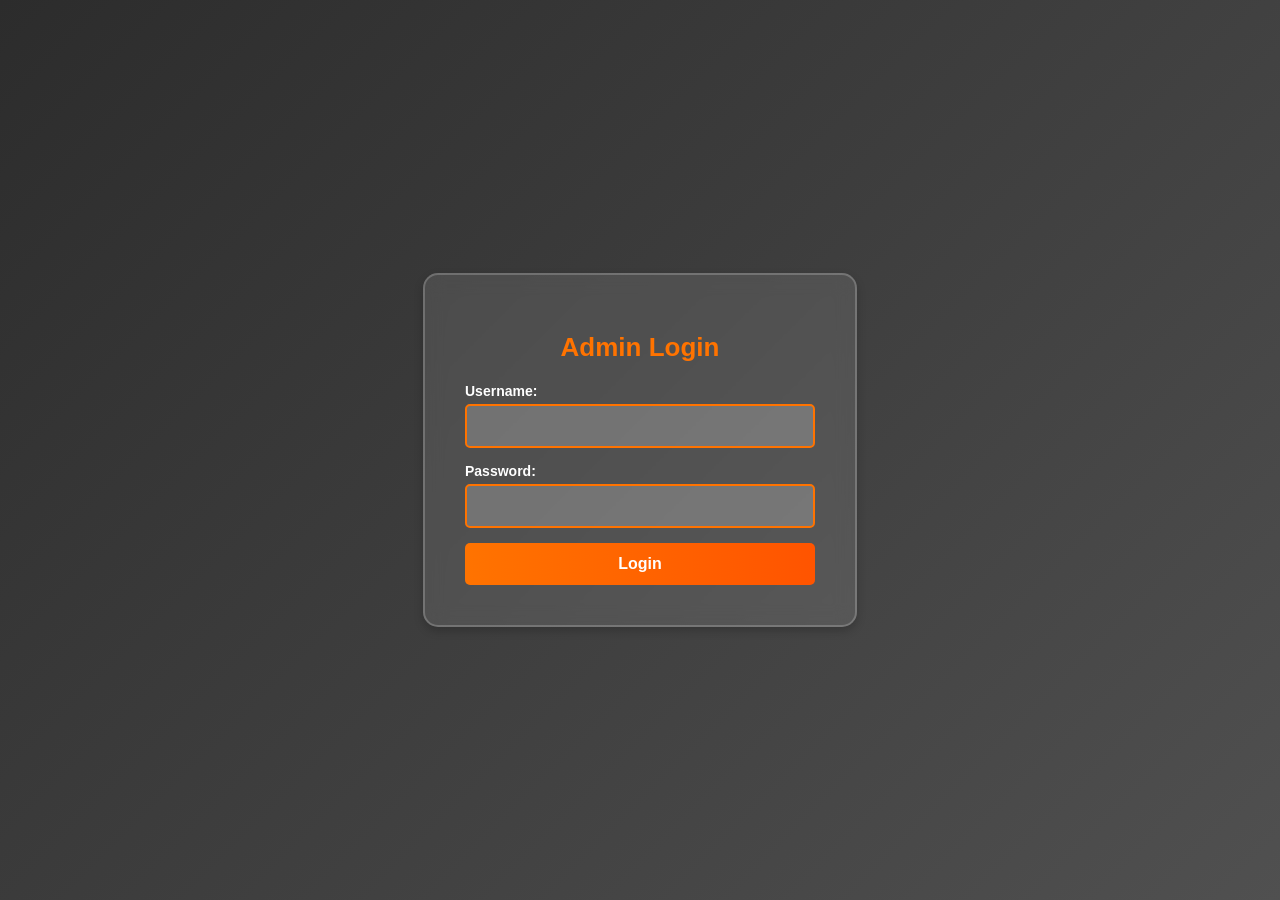
<file: templates/admin.html>
<!DOCTYPE html>
<html lang="en">
<head>
    <meta charset="UTF-8">
    <meta name="viewport" content="width=device-width, initial-scale=1.0">
    <title>Admin Login</title>
   <style>
       /* Background Styling */
body {
    font-family: 'Poppins', sans-serif;
    background: linear-gradient(135deg, #2c2c2c, #505050); /* Dark gray gradient */
    height: 100vh;
    display: flex;
    justify-content: center;
    align-items: center;
    margin: 0;
}

/* Login Card */
.login-container {
    background: rgba(255, 255, 255, 0.1); /* Glass effect */
    backdrop-filter: blur(10px);
    padding: 40px;
    border-radius: 15px;
    box-shadow: 0 4px 10px rgba(0, 0, 0, 0.2);
    text-align: center;
    width: 350px;
    border: 2px solid rgba(255, 255, 255, 0.2);
}

/* Title */
h1 {
    color: #ff7300;
    font-size: 26px;
    margin-bottom: 20px;
}

/* Form Styling */
form {
    display: flex;
    flex-direction: column;
}

label {
    font-size: 14px;
    font-weight: bold;
    color: #fff;
    text-align: left;
    margin-bottom: 5px;
}

input {
    padding: 12px;
    margin-bottom: 15px;
    border: 2px solid #ff7300;
    border-radius: 5px;
    font-size: 14px;
    background: rgba(255, 255, 255, 0.2);
    color: #fff;
    outline: none;
    transition: all 0.3s;
}

input:focus {
    border-color: #ff5400;
    background: rgba(255, 255, 255, 0.3);
}

/* Button */
button {
    background: linear-gradient(90deg, #ff7300, #ff5400);
    color: white;
    padding: 12px;
    border: none;
    border-radius: 5px;
    cursor: pointer;
    font-size: 16px;
    font-weight: bold;
    transition: 0.3s;
}

button:hover {
    background: linear-gradient(90deg, #ff5400, #e04e00);
    transform: scale(1.05);
}

/* Smooth animations */
input, button {
    transition: all 0.3s ease;
}

   </style>
</head>
<body>
    <div class="login-container">
        <h1>Admin Login</h1>
        <form method="POST" action="{{ url_for('admin_login') }}">
            <label>Username:</label>
            <input type="text" name="username" required>
            
            <label>Password:</label>
            <input type="password" name="password" required>
            
            <button type="submit">Login</button>
        </form>
    </div>
</body>
</html>
</file>
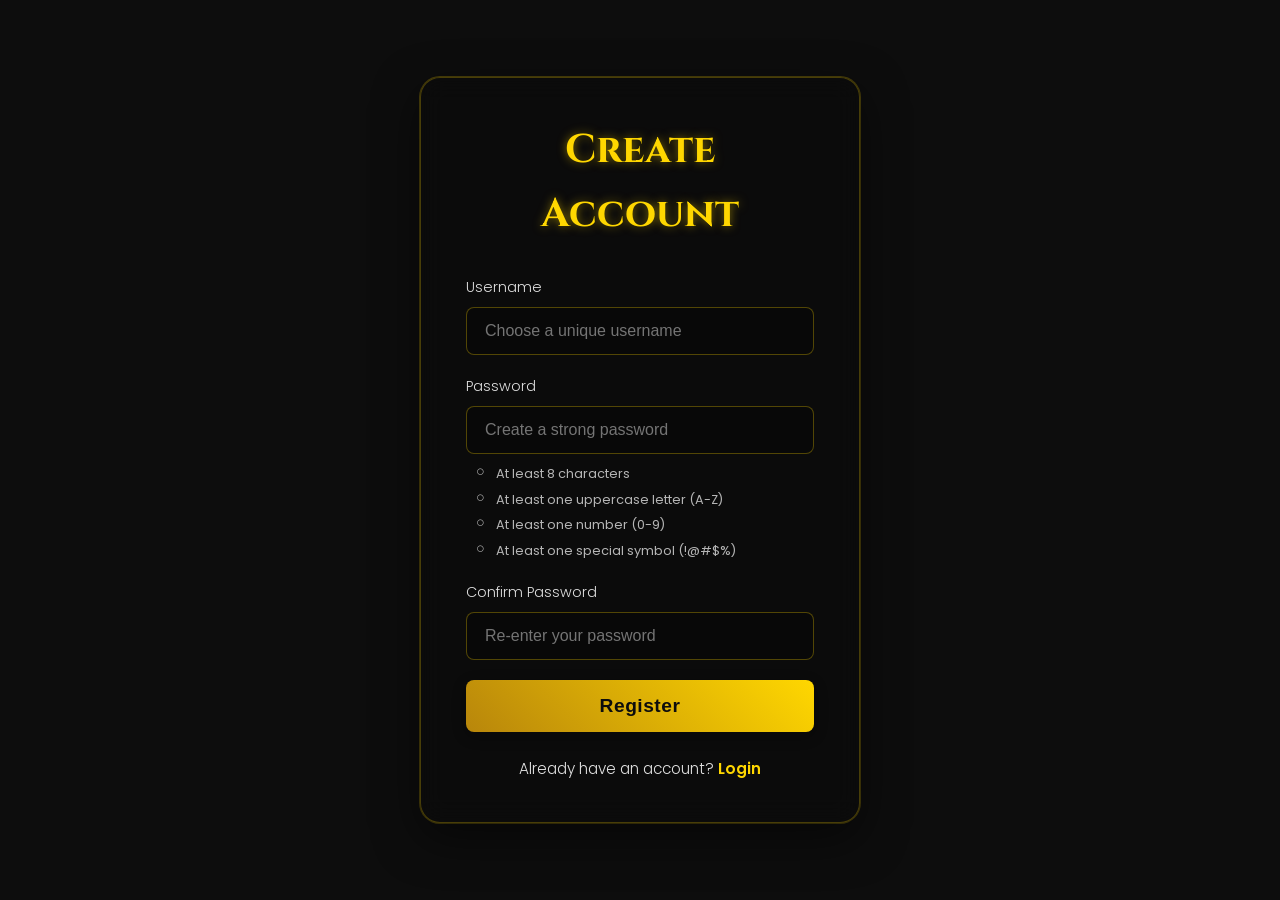
<file: templates/register.html>
<!DOCTYPE html>
<html lang="en">
<head>
    <meta charset="UTF-8">
    <meta name="viewport" content="width=device-width, initial-scale=1.0">
    <title>Create Your Account</title>
    <!-- Note: In a real project, this CSS would be in a separate styles_register.css file -->
    <style>
        @import url('https://fonts.googleapis.com/css2?family=Poppins:wght@300;400;600&display=swap');
        @import url('https://fonts.googleapis.com/css2?family=Cinzel:wght@400;700&display=swap'); /* Elegant font for headings */

        :root {
            --primary-gold: #FFD700; /* Classic Gold */
            --secondary-gold: #B8860B; /* DarkGoldenRod - for accents or darker shades */
            --rich-black: #0D0D0D; /* A very dark black */
            --content-black: #1A1A1A; /* Slightly lighter black for form elements */
            --text-color-light: #E0E0E0; /* Off-white for general text */
            --text-gold-accent: #FFD700;

            --success-color: #28a745; /* Keep standard for clarity */
            --error-color: #dc3545;   /* Keep standard for clarity */
            
            --form-bg-color-light: rgba(10, 10, 10, 0.6); /* Translucent dark for glassmorphism */
            --form-border-color: rgba(255, 215, 0, 0.25); /* Subtle gold border */
        }

        * {
            box-sizing: border-box;
            margin: 0;
            padding: 0;
        }

        body {
            font-family: 'Poppins', sans-serif;
            display: flex;
            justify-content: center;
            align-items: center;
            min-height: 100vh;
            background: var(--rich-black); /* Solid rich black background */
            /* Or a subtle gradient:
            background: linear-gradient(135deg, #222 0%, var(--rich-black) 100%);
            */
            color: var(--text-color-light);
            line-height: 1.6;
            overflow-x: hidden; /* Prevent horizontal scroll from potential glow effects */
        }

        .container {
            width: 100%;
            max-width: 480px; /* Slightly wider for a more premium feel */
            padding: 20px;
        }

        .register-form-wrapper {
            background: var(--form-bg-color-light);
            padding: 40px 45px;
            border-radius: 20px;
            box-shadow: 0 15px 45px rgba(0, 0, 0, 0.5), 0 0 0 1px var(--form-border-color);
            backdrop-filter: blur(12px);
            border: 1px solid var(--form-border-color);
        }

        .register-form-wrapper h2 {
            text-align: center;
            margin-bottom: 30px;
            font-family: 'Cinzel', serif; /* Elegant serif font */
            font-weight: 700;
            font-size: 2.5em;
            color: var(--primary-gold);
            text-shadow: 0 0 10px rgba(255, 215, 0, 0.5);
        }

        .input-group {
            margin-bottom: 20px;
            position: relative;
        }

        .input-group label {
            display: block;
            margin-bottom: 8px;
            font-weight: 300;
            font-size: 0.9em;
            color: var(--text-color-light);
        }

        .input-group input {
            width: 100%;
            padding: 14px 18px;
            border: 1px solid rgba(255, 215, 0, 0.3); /* Gold-tinted border */
            background: rgba(0,0,0,0.2); /* Darker transparent background */
            border-radius: 8px;
            color: var(--text-color-light);
            font-size: 1em;
            transition: border-color 0.3s, box-shadow 0.3s;
        }

        .input-group input::placeholder {
            color: rgba(224, 224, 224, 0.5);
        }

        .input-group input:focus {
            outline: none;
            border-color: var(--primary-gold);
            box-shadow: 0 0 15px rgba(255, 215, 0, 0.5); /* Gold glow */
        }

        #password-strength {
            margin-top: -10px;
            margin-bottom: 20px;
            padding-left: 5px; /* Align with input text a bit */
        }

        #password-strength ul {
            list-style: none;
            padding: 0;
            font-size: 0.8em;
        }

        #password-strength li {
            color: rgba(224, 224, 224, 0.8);
            transition: color 0.3s;
            position: relative;
            padding-left: 25px; /* Space for icon */
            margin-bottom: 5px;
        }
        
        #password-strength li::before {
            content: '○'; /* Default bullet */
            position: absolute;
            left: 5px;
            font-weight: bold;
            transition: content 0.3s, color 0.3s;
            font-size: 1.1em;
            line-height: 1;
        }

        #password-strength li.valid {
            color: var(--text-gold-accent);
        }
        #password-strength li.valid::before {
            content: '✔';
            color: var(--text-gold-accent);
        }

        #password-strength li.invalid {
            color: var(--error-color); /* Keep red for error indication */
        }
        #password-strength li.invalid::before {
            content: '✖';
            color: var(--error-color);
        }

        button[type="submit"] {
            width: 100%;
            padding: 15px;
            border: none;
            border-radius: 8px;
            background: linear-gradient(45deg, var(--secondary-gold), var(--primary-gold));
            color: var(--rich-black); /* Text color on button */
            font-size: 1.2em;
            font-weight: 600;
            letter-spacing: 0.5px;
            cursor: pointer;
            transition: transform 0.2s, box-shadow 0.2s, background 0.3s;
            box-shadow: 0 4px 15px rgba(0,0,0,0.2);
        }

        button[type="submit"]:hover {
            transform: translateY(-3px);
            box-shadow: 0 8px 25px rgba(255, 215, 0, 0.3), 0 4px 10px rgba(0,0,0,0.3);
            background: linear-gradient(45deg, var(--primary-gold), var(--secondary-gold)); /* Invert gradient on hover */
        }

        button[type="submit"]:active {
            transform: translateY(-1px);
            box-shadow: 0 2px 10px rgba(255, 215, 0, 0.2), 0 2px 5px rgba(0,0,0,0.2);
        }

        .login-link {
            text-align: center;
            margin-top: 25px;
            font-weight: 300;
            font-size: 0.95em;
        }

        .login-link a {
            color: var(--primary-gold);
            font-weight: 600;
            text-decoration: none;
            transition: color 0.3s, text-shadow 0.3s;
        }

        .login-link a:hover {
            color: #FFFACD; /* Lighter gold on hover */
            text-decoration: underline;
            text-shadow: 0 0 8px rgba(255, 215, 0, 0.5);
        }

        #message {
            text-align: center;
            padding: 12px 15px;
            margin-bottom: 20px;
            border-radius: 8px;
            font-weight: 400;
            display: none; /* Hidden by default */
            border-width: 1px;
            border-style: solid;
        }
        
        #message.success {
            background-color: rgba(40, 167, 69, 0.15); /* Darker, subtle green background */
            color: #d4edda;
            border-color: var(--success-color);
            display: block;
        }

        #message.error {
            background-color: rgba(220, 53, 69, 0.15); /* Darker, subtle red background */
            color: #f8d7da;
            border-color: var(--error-color);
            display: block;
        }

    </style>
</head>
<body>
    <div class="container">
        <div class="register-form-wrapper">
            <h2>Create Account</h2>
            
            <div id="message"></div>

            <form id="register-form" method="POST" onsubmit="return handleFormSubmit(event)">
                
                <div class="input-group">
                    <label for="username">Username</label>
                    <input type="text" id="username" name="username" placeholder="Choose a unique username" required>
                </div>

                <div class="input-group">
                    <label for="password">Password</label>
                    <input type="password" id="password" name="password" placeholder="Create a strong password" required>
                </div>
                
                <div id="password-strength">
                    <ul>
                        <li id="length">At least 8 characters</li>
                        <li id="uppercase">At least one uppercase letter (A-Z)</li>
                        <li id="number">At least one number (0-9)</li>
                        <li id="symbol">At least one special symbol (!@#$%)</li>
                    </ul>
                </div>

                <div class="input-group">
                    <label for="confirm-password">Confirm Password</label>
                    <input type="password" id="confirm-password" name="confirm_password" placeholder="Re-enter your password" required>
                </div>

                <button type="submit">Register</button>
            </form>

            <p class="login-link">
                Already have an account? <a href="{{ url_for('login') }}">Login</a>
            </p>
        </div>
    </div>

    <script>
        // DOM Elements
        const passwordInput = document.getElementById('password');
        const confirmPasswordInput = document.getElementById('confirm-password');
        const form = document.getElementById('register-form');
        const messageDiv = document.getElementById('message');

        // Password strength requirement elements
        const lengthCheck = document.getElementById('length');
        const uppercaseCheck = document.getElementById('uppercase');
        const numberCheck = document.getElementById('number');
        const symbolCheck = document.getElementById('symbol');

        // Regular Expressions for validation
        const uppercaseRegex = /[A-Z]/;
        const numberRegex = /[0-9]/;
        const symbolRegex = /[!@#$%^&*()_+\-=\[\]{};':"\\|,.<>\/?]/; // Consider escaping - and ]

        let passwordIsValid = false;

        // Function to update the validation checklist
        const validatePassword = () => {
            const password = passwordInput.value;
            let checks = {
                length: password.length >= 8,
                uppercase: uppercaseRegex.test(password),
                number: numberRegex.test(password),
                symbol: symbolRegex.test(password),
            };

            lengthCheck.className = checks.length ? 'valid' : 'invalid';
            uppercaseCheck.className = checks.uppercase ? 'valid' : 'invalid';
            numberCheck.className = checks.number ? 'valid' : 'invalid';
            symbolCheck.className = checks.symbol ? 'valid' : 'invalid';

            passwordIsValid = Object.values(checks).every(Boolean);
        };

        passwordInput.addEventListener('input', validatePassword);

        const showMessage = (text, type) => {
            messageDiv.textContent = text;
            messageDiv.className = type; 
            messageDiv.style.display = 'block'; // Ensure it's visible
        };

        const handleFormSubmit = (event) => {
            event.preventDefault();
            validatePassword(); // Ensure validation is run on submit attempt

            const username = document.getElementById('username').value;
            const password = passwordInput.value;
            const confirmPassword = confirmPasswordInput.value;

            messageDiv.textContent = '';
            messageDiv.className = '';
            messageDiv.style.display = 'none';


            if (username.trim() === '') {
                 showMessage('Username cannot be empty.', 'error');
                 return false;
            }

            if (!passwordIsValid) {
                showMessage('Your password does not meet all the requirements.', 'error');
                passwordInput.focus();
                return false; 
            }

            if (password !== confirmPassword) {
                showMessage('Passwords do not match. Please try again.', 'error');
                confirmPasswordInput.focus();
                return false;
            }

            showMessage('Registration successful! Preparing your account...', 'success');
            
            setTimeout(() => {
                form.submit();
            }, 2000); 
        };
    </script>
</body>
</html>
</file>
